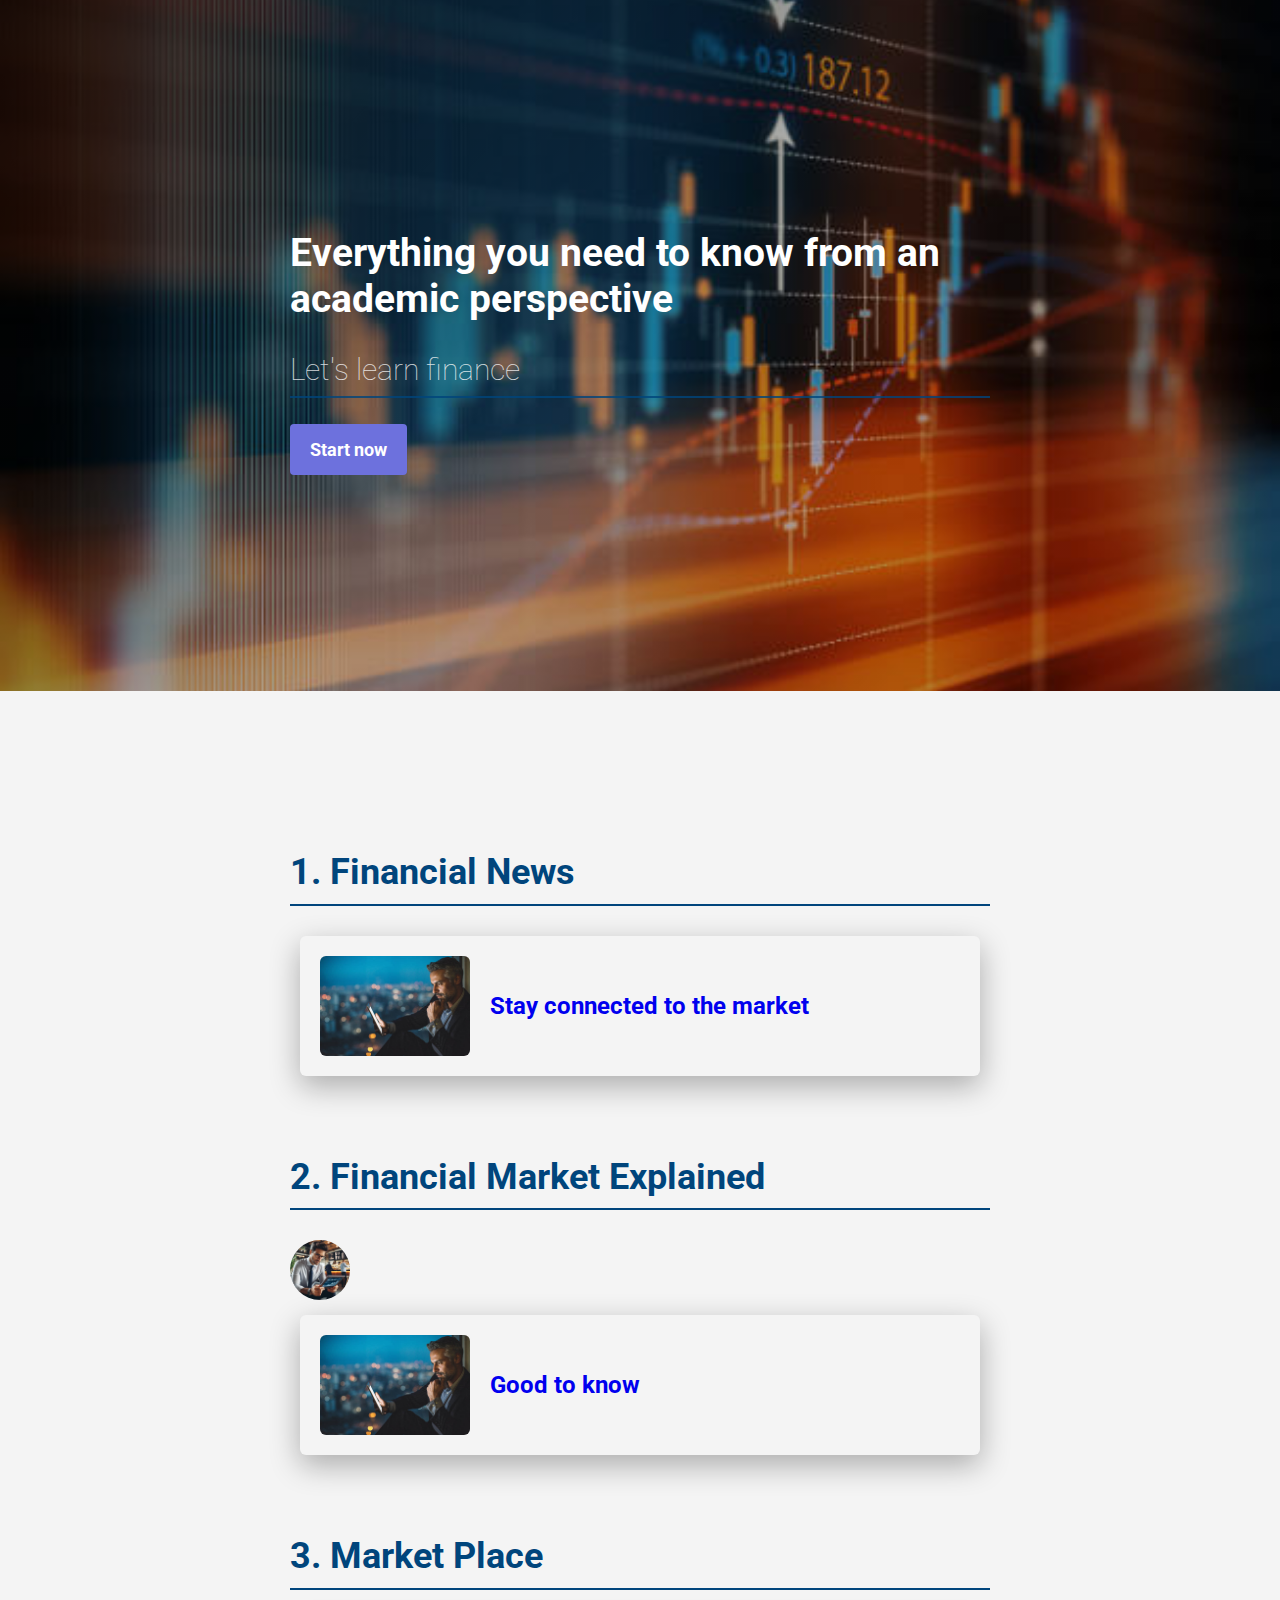
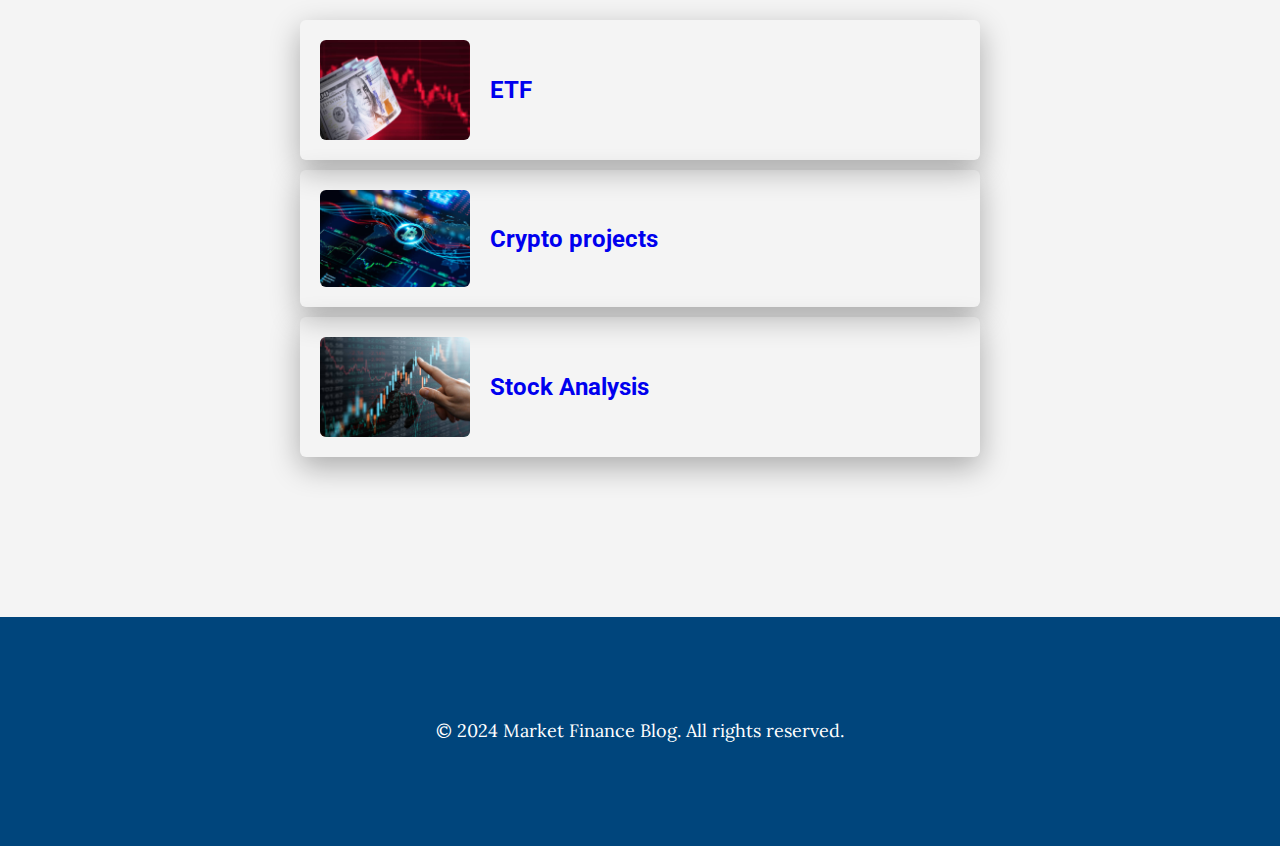
<file: index.html>
<!DOCTYPE html>
<html>

    <head>
        <title>Market Finance blog</title>
        <meta charset="utf-8">
        <meta name="description" content="Your source for academic finance insights.">
        <meta name="keywords" content="finance, market, investment, ETF, crypto, stock analysis">
        <meta name="viewport" content="width=device-width, initial-scale=1.0">
        <link rel="stylesheet" href="css/style.css">
    </head>
    <body>

      <div class="banner">
        <div class="container">
          <h1> Everything you need to know from an academic perspective</h1>
          <h2 class="text-white">Let's learn finance</h2>
          <a href="#apply-section" class="btn-blue">Start now</a>
        </div>
      </div>


      <div class="container">
           
    <div id="financial-news" class="container">
      <h2>1. Financial News</h2>
      <a href="financial-news.html" class="card">
          <img src="images/courses.jpg" alt="Stay connected to the market">
          <h3>Stay connected to the market</h3>
      </a>
  </div>

  
  <div id="market-explained" class="container">
      <h2>2. Financial Market Explained</h2>
      <img class="avatar" src="images/imgfin.webp" alt="AI image">
      <a href="financial-market-explained.html" class="card">
          <img src="images/courses.jpg" alt="Good to know">
          <h3>Good to know</h3>
      </a>
  </div>

  
  <div id="market-place" class="container">
      <h2>3. Market Place</h2>
      <a href="etf.html" class="card">
          <img src="images/interest.jpg" alt="ETF">
          <h3>ETF</h3>
      </a>
      <a href="crypto-projects.html" class="card">
          <img src="images/crypto.jpg" alt="Crypto projects">
          <h3>Crypto projects</h3>
      </a>
      <a href="stock-analysis.html" class="card">
          <img src="images/stock.jpg" alt="Stock Analysis">
          <h3>Stock Analysis</h3>
      </a>

  </div>

          <div id="apply-section">
          <div data-tf-live="01HYK58YD0TJWKVPGJ0BEEM5YQ"></div><script src="https://embed.typeform.com/next/embed.js"></script>
          </div>
          

      </div>              

      <footer>
        <div class="container">
            <p>&copy; 2024 Market Finance Blog. All rights reserved.</p>
        </div>
      </footer>  

    </body>


</html>
</file>
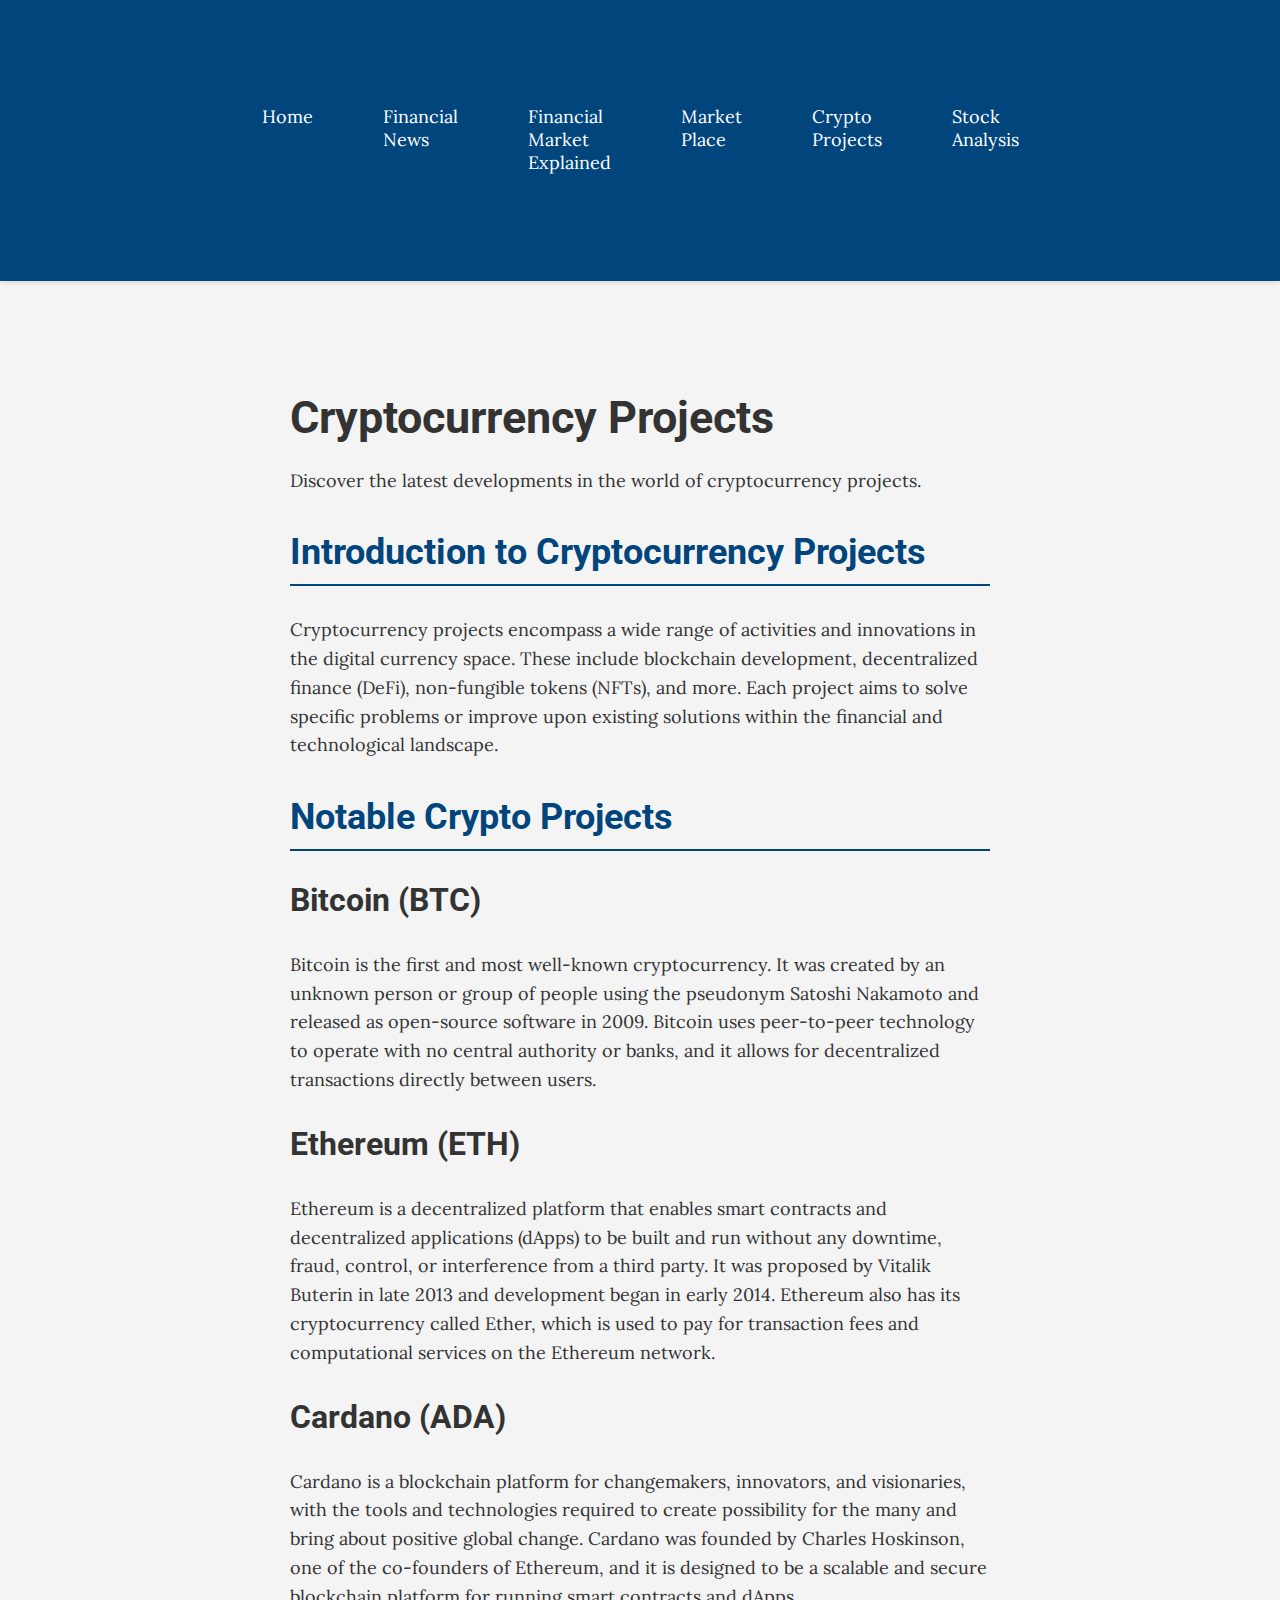
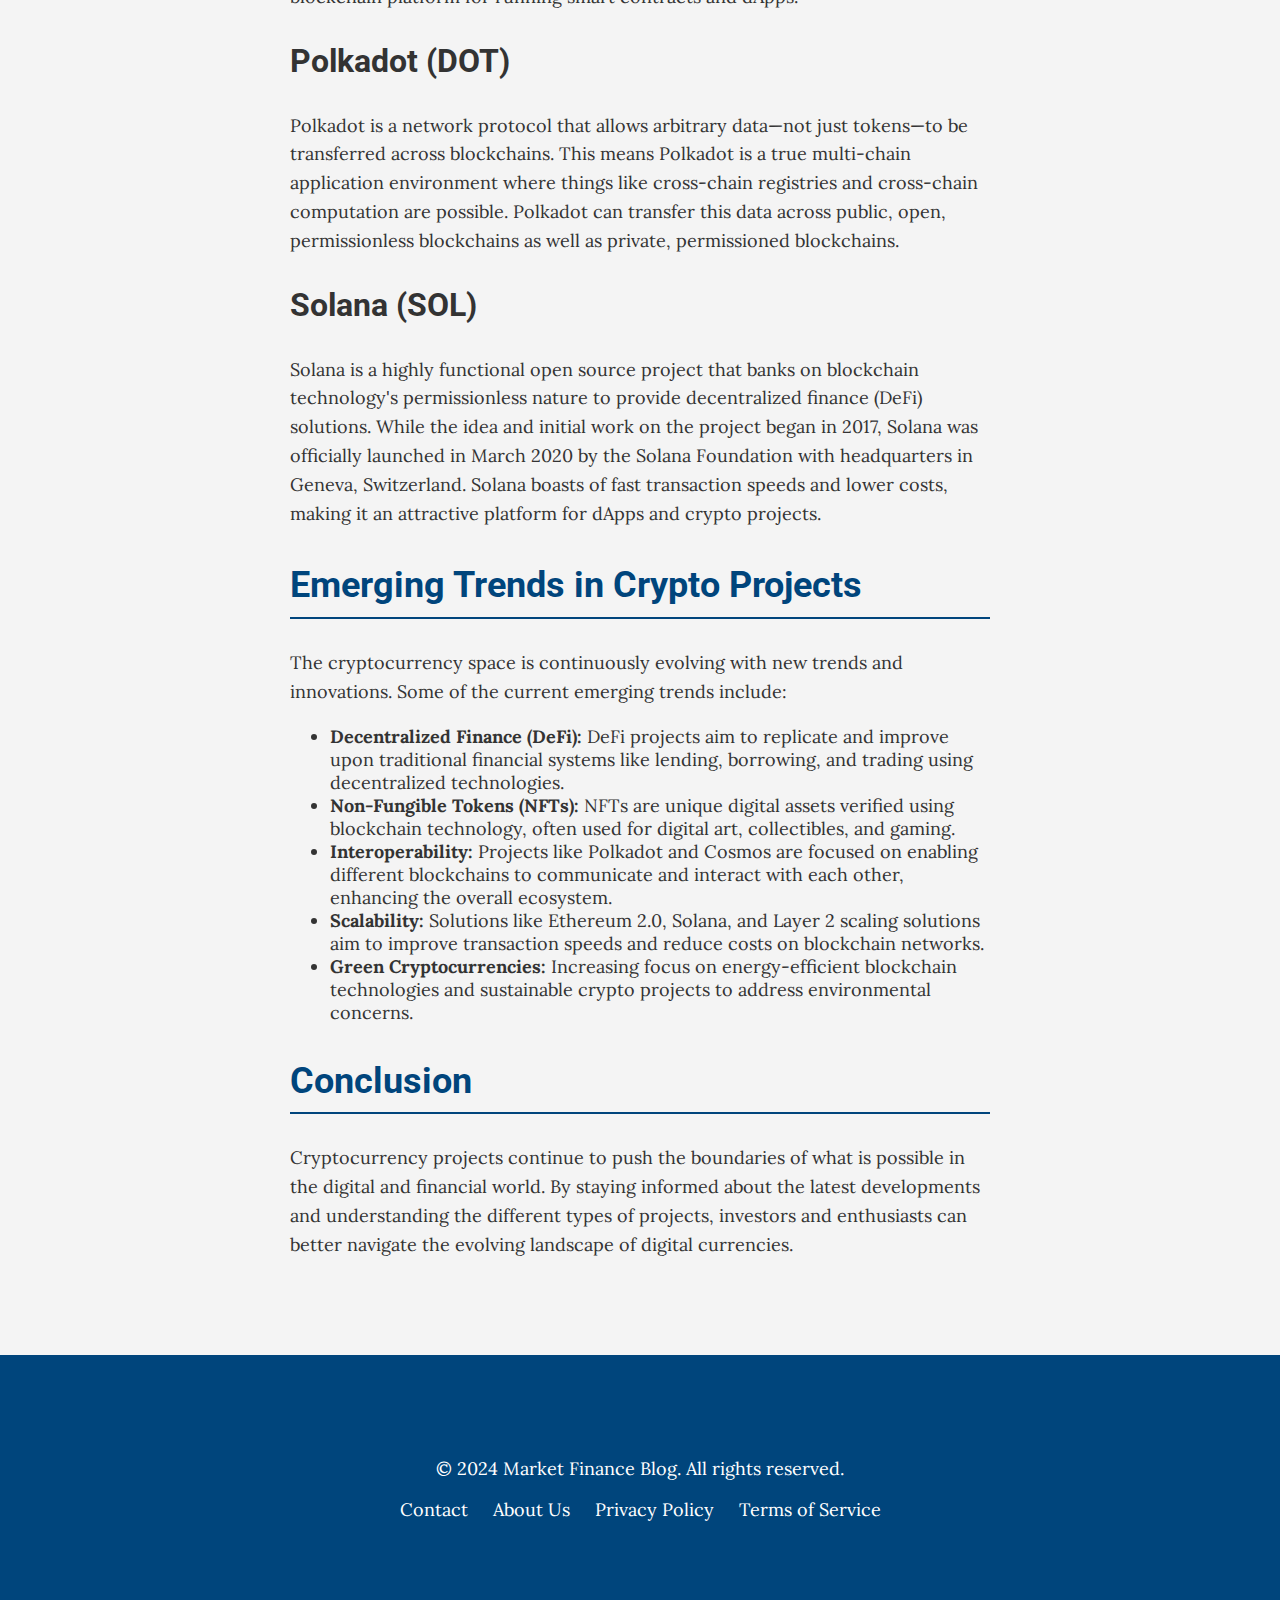
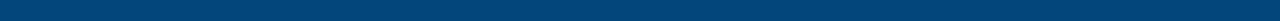
<file: crypto-projects.html>
<!DOCTYPE html>
<html lang="en">

<head>
    <meta charset="UTF-8">
    <meta name="viewport" content="width=device-width, initial-scale=1.0">
    <meta name="description" content="Latest updates and information on cryptocurrency projects.">
    <meta name="keywords" content="finance, market, crypto, cryptocurrency, projects, blockchain, DeFi">
    <title>Crypto Projects - Market Finance Blog</title>
    <link rel="stylesheet" href="css/style.css">
</head>

<body>

    <nav>
        <div class="container">
            <ul>
                <li><a href="index.html">Home</a></li>
                <li><a href="financial-news.html">Financial News</a></li>
                <li><a href="financial-market-explained.html">Financial Market Explained</a></li>
                <li><a href="etf.html">Market Place</a></li>
                <li><a href="crypto-projects.html">Crypto Projects</a></li>
                <li><a href="stock-analysis.html">Stock Analysis</a></li>
            </ul>
        </div>
    </nav>

    <div class="container">
        <h1>Cryptocurrency Projects</h1>
        <p>Discover the latest developments in the world of cryptocurrency projects.</p>

        <section>
            <h2>Introduction to Cryptocurrency Projects</h2>
            <p>Cryptocurrency projects encompass a wide range of activities and innovations in the digital currency space. These include blockchain development, decentralized finance (DeFi), non-fungible tokens (NFTs), and more. Each project aims to solve specific problems or improve upon existing solutions within the financial and technological landscape.</p>
        </section>

        <section>
            <h2>Notable Crypto Projects</h2>
            <h3>Bitcoin (BTC)</h3>
            <p>Bitcoin is the first and most well-known cryptocurrency. It was created by an unknown person or group of people using the pseudonym Satoshi Nakamoto and released as open-source software in 2009. Bitcoin uses peer-to-peer technology to operate with no central authority or banks, and it allows for decentralized transactions directly between users.</p>

            <h3>Ethereum (ETH)</h3>
            <p>Ethereum is a decentralized platform that enables smart contracts and decentralized applications (dApps) to be built and run without any downtime, fraud, control, or interference from a third party. It was proposed by Vitalik Buterin in late 2013 and development began in early 2014. Ethereum also has its cryptocurrency called Ether, which is used to pay for transaction fees and computational services on the Ethereum network.</p>

            <h3>Cardano (ADA)</h3>
            <p>Cardano is a blockchain platform for changemakers, innovators, and visionaries, with the tools and technologies required to create possibility for the many and bring about positive global change. Cardano was founded by Charles Hoskinson, one of the co-founders of Ethereum, and it is designed to be a scalable and secure blockchain platform for running smart contracts and dApps.</p>

            <h3>Polkadot (DOT)</h3>
            <p>Polkadot is a network protocol that allows arbitrary data—not just tokens—to be transferred across blockchains. This means Polkadot is a true multi-chain application environment where things like cross-chain registries and cross-chain computation are possible. Polkadot can transfer this data across public, open, permissionless blockchains as well as private, permissioned blockchains.</p>

            <h3>Solana (SOL)</h3>
            <p>Solana is a highly functional open source project that banks on blockchain technology's permissionless nature to provide decentralized finance (DeFi) solutions. While the idea and initial work on the project began in 2017, Solana was officially launched in March 2020 by the Solana Foundation with headquarters in Geneva, Switzerland. Solana boasts of fast transaction speeds and lower costs, making it an attractive platform for dApps and crypto projects.</p>
        </section>

        <section>
            <h2>Emerging Trends in Crypto Projects</h2>
            <p>The cryptocurrency space is continuously evolving with new trends and innovations. Some of the current emerging trends include:</p>
            <ul>
                <li><strong>Decentralized Finance (DeFi):</strong> DeFi projects aim to replicate and improve upon traditional financial systems like lending, borrowing, and trading using decentralized technologies.</li>
                <li><strong>Non-Fungible Tokens (NFTs):</strong> NFTs are unique digital assets verified using blockchain technology, often used for digital art, collectibles, and gaming.</li>
                <li><strong>Interoperability:</strong> Projects like Polkadot and Cosmos are focused on enabling different blockchains to communicate and interact with each other, enhancing the overall ecosystem.</li>
                <li><strong>Scalability:</strong> Solutions like Ethereum 2.0, Solana, and Layer 2 scaling solutions aim to improve transaction speeds and reduce costs on blockchain networks.</li>
                <li><strong>Green Cryptocurrencies:</strong> Increasing focus on energy-efficient blockchain technologies and sustainable crypto projects to address environmental concerns.</li>
            </ul>
        </section>

        <section>
            <h2>Conclusion</h2>
            <p>Cryptocurrency projects continue to push the boundaries of what is possible in the digital and financial world. By staying informed about the latest developments and understanding the different types of projects, investors and enthusiasts can better navigate the evolving landscape of digital currencies.</p>
        </section>
    </div>

    <footer>
        <div class="container">
            <p>&copy; 2024 Market Finance Blog. All rights reserved.</p>
            <ul>
                <li><a href="contact.html">Contact</a></li>
                <li><a href="about.html">About Us</a></li>
                <li><a href="privacy.html">Privacy Policy</a></li>
                <li><a href="terms.html">Terms of Service</a></li>
            </ul>
        </div>
    </footer>

</body>

</html>
</file>
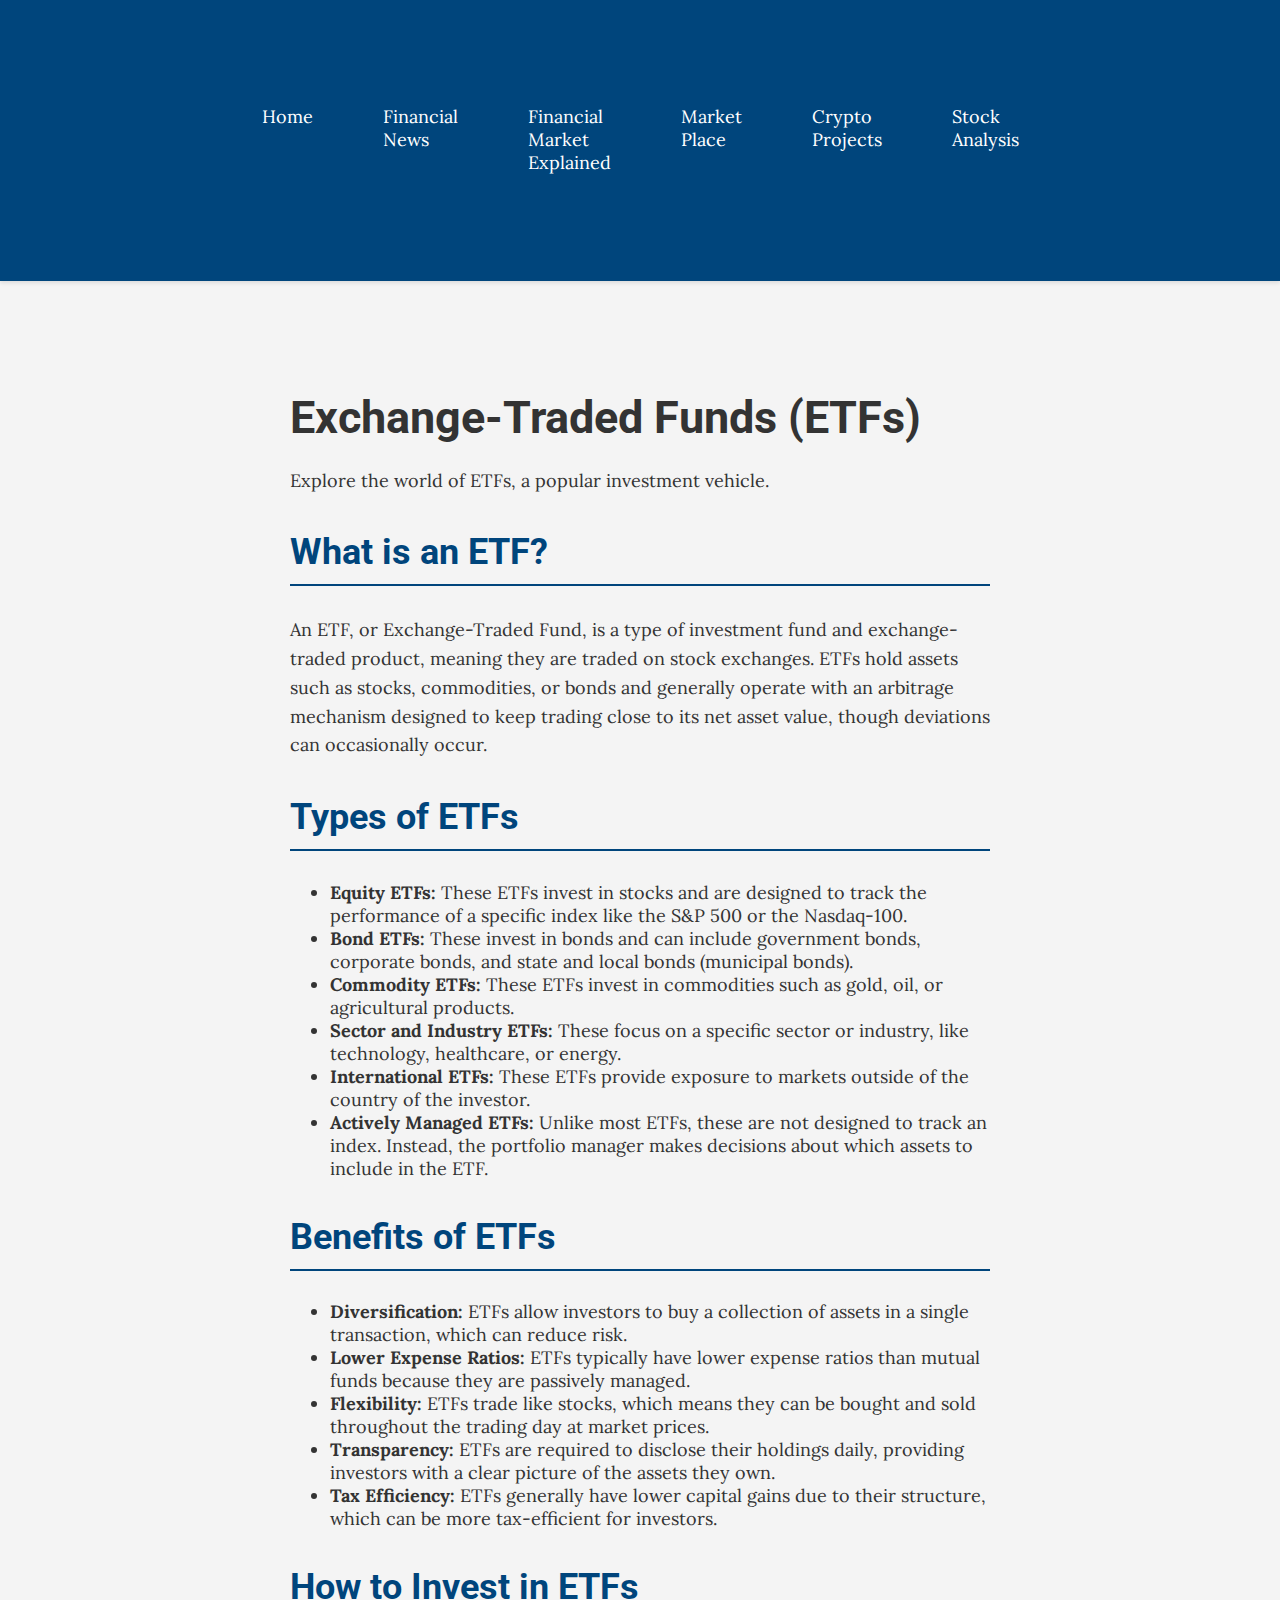
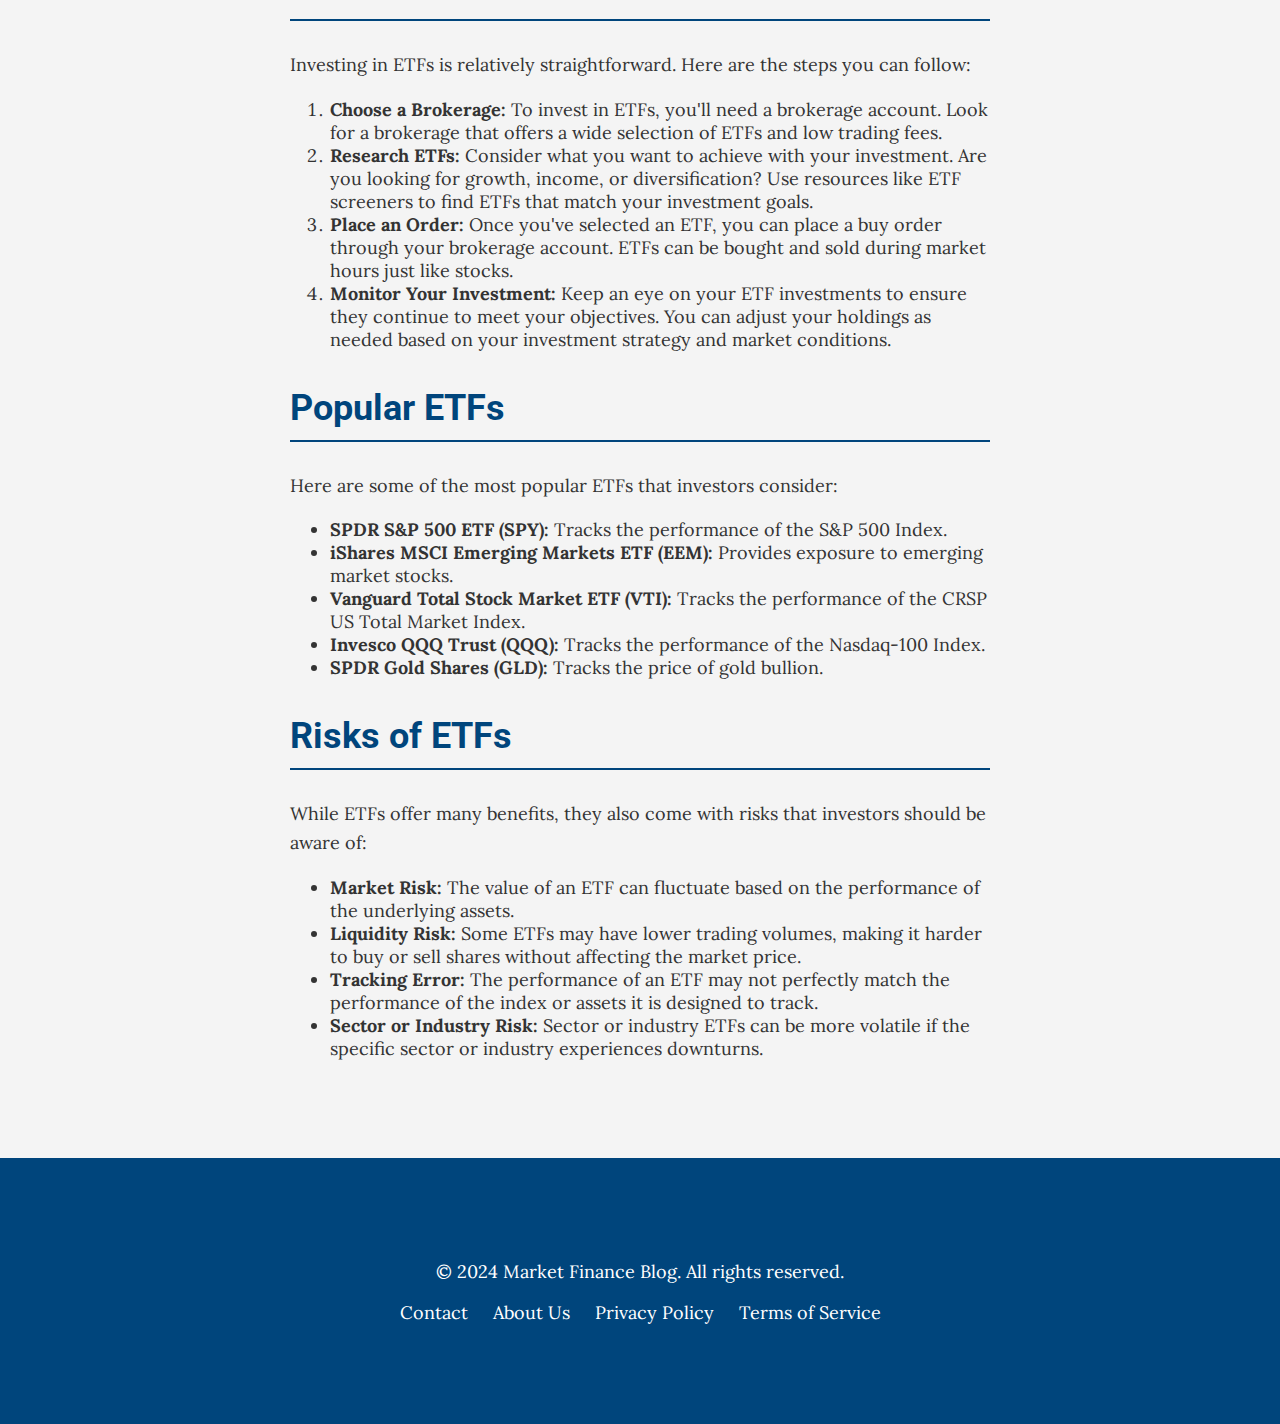
<file: etf.html>
<!DOCTYPE html>
<html lang="en">

<head>
    <meta charset="UTF-8">
    <meta name="viewport" content="width=device-width, initial-scale=1.0">
    <meta name="description" content="Information about Exchange-Traded Funds (ETFs).">
    <meta name="keywords" content="finance, market, ETF, investment">
    <title>ETF - Market Finance Blog</title>
    <link rel="stylesheet" href="css/style.css">
</head>

<body>

    <nav>
        <div class="container">
            <ul>
                <li><a href="index.html">Home</a></li>
                <li><a href="financial-news.html">Financial News</a></li>
                <li><a href="financial-market-explained.html">Financial Market Explained</a></li>
                <li><a href="etf.html">Market Place</a></li>
                <li><a href="crypto-projects.html">Crypto Projects</a></li>
                <li><a href="stock-analysis.html">Stock Analysis</a></li>
            </ul>
        </div>
    </nav>

    <div class="container">
        <h1>Exchange-Traded Funds (ETFs)</h1>
        <p>Explore the world of ETFs, a popular investment vehicle.</p>

        <section>
            <h2>What is an ETF?</h2>
            <p>An ETF, or Exchange-Traded Fund, is a type of investment fund and exchange-traded product, meaning they are traded on stock exchanges. ETFs hold assets such as stocks, commodities, or bonds and generally operate with an arbitrage mechanism designed to keep trading close to its net asset value, though deviations can occasionally occur.</p>
        </section>

        <section>
            <h2>Types of ETFs</h2>
            <ul>
                <li><strong>Equity ETFs:</strong> These ETFs invest in stocks and are designed to track the performance of a specific index like the S&P 500 or the Nasdaq-100.</li>
                <li><strong>Bond ETFs:</strong> These invest in bonds and can include government bonds, corporate bonds, and state and local bonds (municipal bonds).</li>
                <li><strong>Commodity ETFs:</strong> These ETFs invest in commodities such as gold, oil, or agricultural products.</li>
                <li><strong>Sector and Industry ETFs:</strong> These focus on a specific sector or industry, like technology, healthcare, or energy.</li>
                <li><strong>International ETFs:</strong> These ETFs provide exposure to markets outside of the country of the investor.</li>
                <li><strong>Actively Managed ETFs:</strong> Unlike most ETFs, these are not designed to track an index. Instead, the portfolio manager makes decisions about which assets to include in the ETF.</li>
            </ul>
        </section>

        <section>
            <h2>Benefits of ETFs</h2>
            <ul>
                <li><strong>Diversification:</strong> ETFs allow investors to buy a collection of assets in a single transaction, which can reduce risk.</li>
                <li><strong>Lower Expense Ratios:</strong> ETFs typically have lower expense ratios than mutual funds because they are passively managed.</li>
                <li><strong>Flexibility:</strong> ETFs trade like stocks, which means they can be bought and sold throughout the trading day at market prices.</li>
                <li><strong>Transparency:</strong> ETFs are required to disclose their holdings daily, providing investors with a clear picture of the assets they own.</li>
                <li><strong>Tax Efficiency:</strong> ETFs generally have lower capital gains due to their structure, which can be more tax-efficient for investors.</li>
            </ul>
        </section>

        <section>
            <h2>How to Invest in ETFs</h2>
            <p>Investing in ETFs is relatively straightforward. Here are the steps you can follow:</p>
            <ol>
                <li><strong>Choose a Brokerage:</strong> To invest in ETFs, you'll need a brokerage account. Look for a brokerage that offers a wide selection of ETFs and low trading fees.</li>
                <li><strong>Research ETFs:</strong> Consider what you want to achieve with your investment. Are you looking for growth, income, or diversification? Use resources like ETF screeners to find ETFs that match your investment goals.</li>
                <li><strong>Place an Order:</strong> Once you've selected an ETF, you can place a buy order through your brokerage account. ETFs can be bought and sold during market hours just like stocks.</li>
                <li><strong>Monitor Your Investment:</strong> Keep an eye on your ETF investments to ensure they continue to meet your objectives. You can adjust your holdings as needed based on your investment strategy and market conditions.</li>
            </ol>
        </section>

        <section>
            <h2>Popular ETFs</h2>
            <p>Here are some of the most popular ETFs that investors consider:</p>
            <ul>
                <li><strong>SPDR S&P 500 ETF (SPY):</strong> Tracks the performance of the S&P 500 Index.</li>
                <li><strong>iShares MSCI Emerging Markets ETF (EEM):</strong> Provides exposure to emerging market stocks.</li>
                <li><strong>Vanguard Total Stock Market ETF (VTI):</strong> Tracks the performance of the CRSP US Total Market Index.</li>
                <li><strong>Invesco QQQ Trust (QQQ):</strong> Tracks the performance of the Nasdaq-100 Index.</li>
                <li><strong>SPDR Gold Shares (GLD):</strong> Tracks the price of gold bullion.</li>
            </ul>
        </section>

        <section>
            <h2>Risks of ETFs</h2>
            <p>While ETFs offer many benefits, they also come with risks that investors should be aware of:</p>
            <ul>
                <li><strong>Market Risk:</strong> The value of an ETF can fluctuate based on the performance of the underlying assets.</li>
                <li><strong>Liquidity Risk:</strong> Some ETFs may have lower trading volumes, making it harder to buy or sell shares without affecting the market price.</li>
                <li><strong>Tracking Error:</strong> The performance of an ETF may not perfectly match the performance of the index or assets it is designed to track.</li>
                <li><strong>Sector or Industry Risk:</strong> Sector or industry ETFs can be more volatile if the specific sector or industry experiences downturns.</li>
            </ul>
        </section>
    </div>

    <footer>
        <div class="container">
            <p>&copy; 2024 Market Finance Blog. All rights reserved.</p>
            <ul>
                <li><a href="contact.html">Contact</a></li>
                <li><a href="about.html">About Us</a></li>
                <li><a href="privacy.html">Privacy Policy</a></li>
                <li><a href="terms.html">Terms of Service</a></li>
            </ul>
        </div>
    </footer>

</body>

</html>
</file>
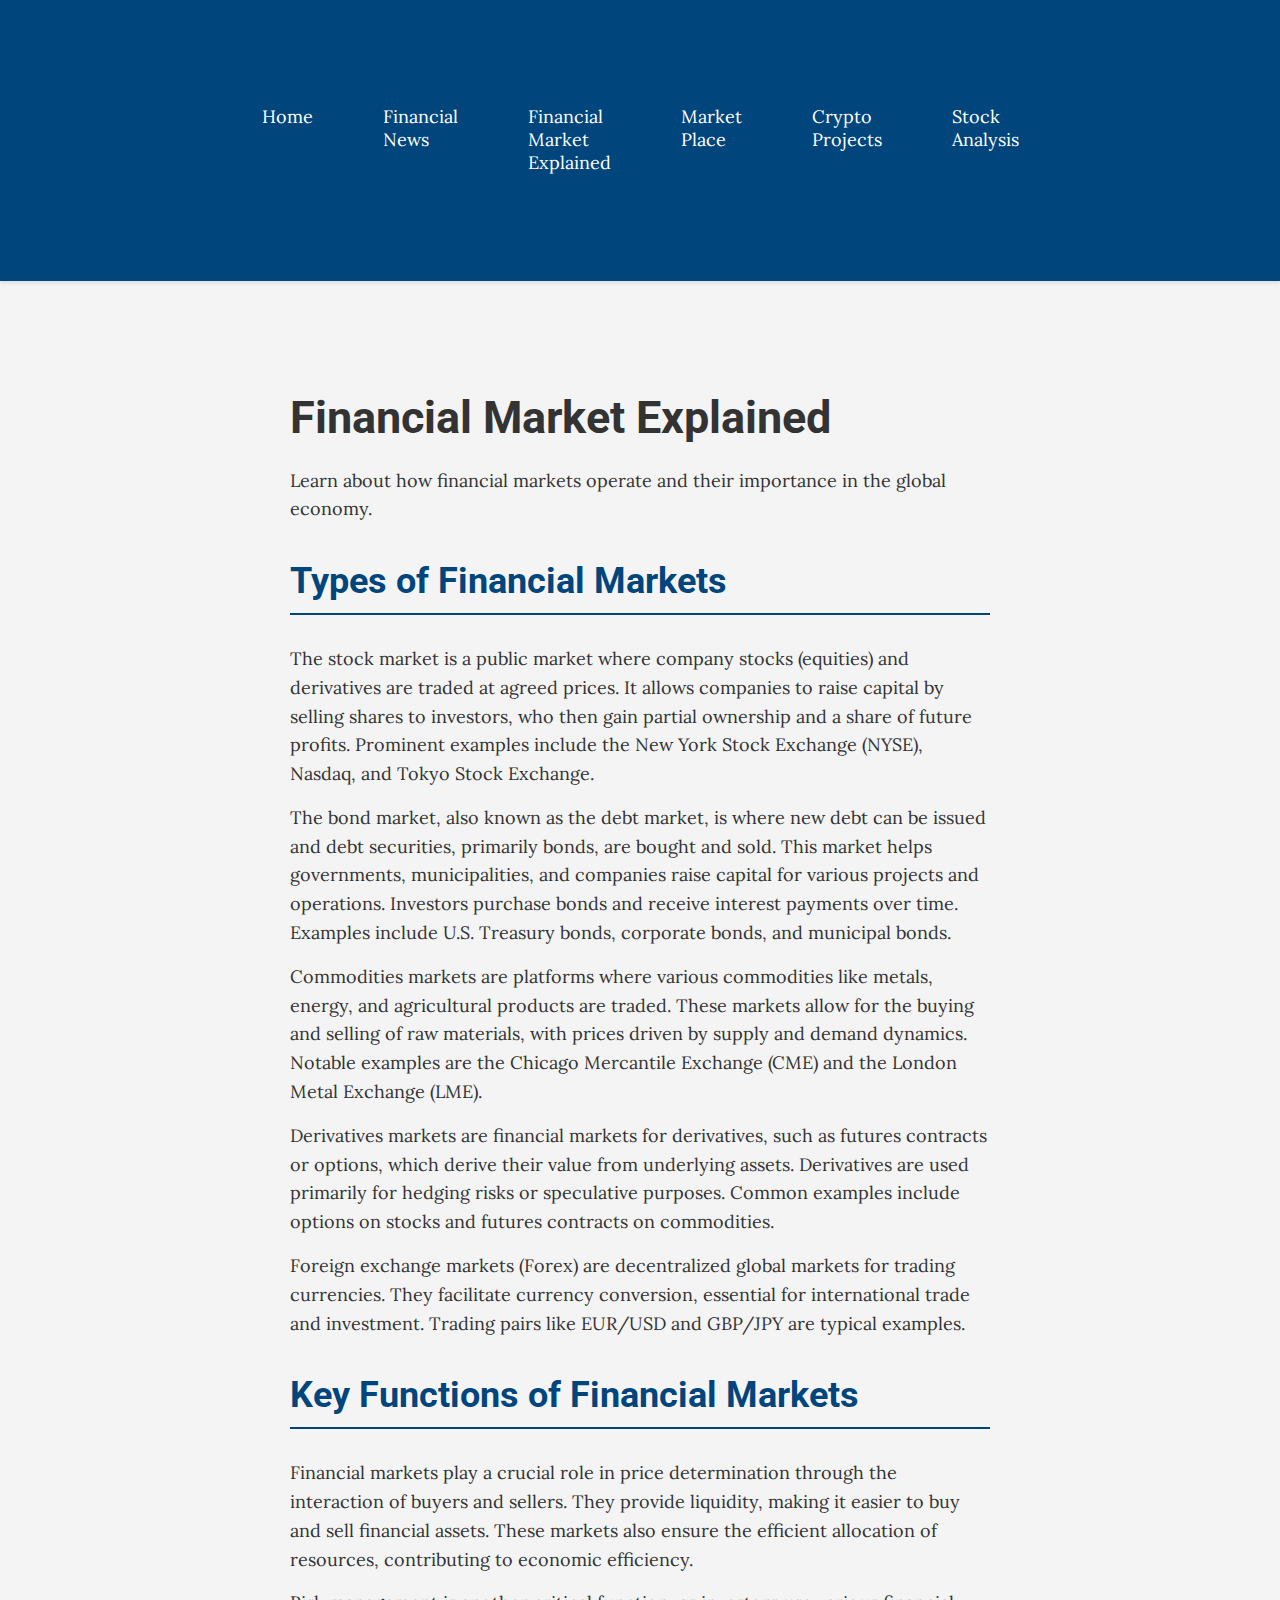
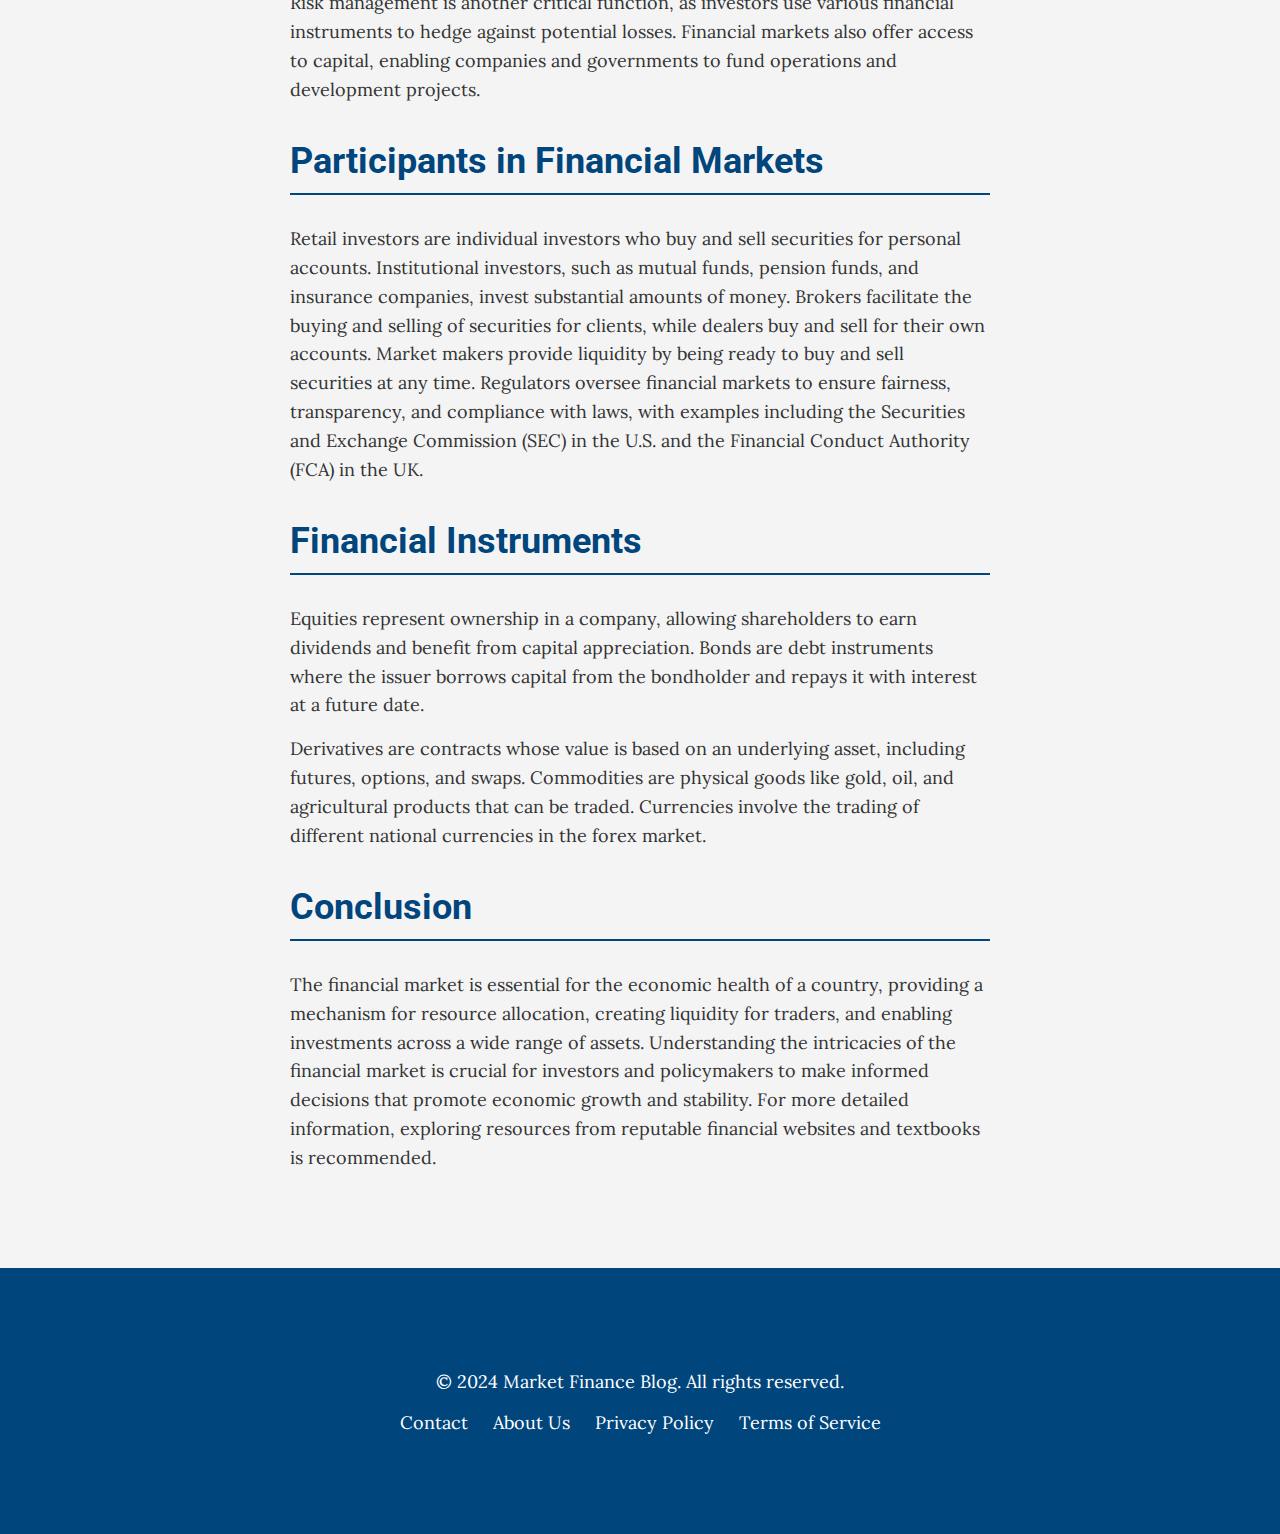
<file: financial-market-explained.html>
<!DOCTYPE html>
<html>

<head>
    <title>Financial Market Explained - Market Finance Blog</title>
    <meta charset="utf-8">
    <meta name="description" content="Detailed explanations of financial markets.">
    <meta name="keywords" content="finance, market, explanation, education">
    <meta name="viewport" content="width=device-width, initial-scale=1.0">
    <link rel="stylesheet" href="css/style.css">
</head>

<body>

    <nav>
        <div class="container">
            <ul>
                <li><a href="index.html">Home</a></li>
                <li><a href="financial-news.html">Financial News</a></li>
                <li><a href="financial-market-explained.html">Financial Market Explained</a></li>
                <li><a href="etf.html">Market Place</a></li>
                <li><a href="crypto-projects.html">Crypto Projects</a></li>
                <li><a href="stock-analysis.html">Stock Analysis</a></li>
            </ul>
        </div>
    </nav>

    <div class="container">
        <h1>Financial Market Explained</h1>
        <p>Learn about how financial markets operate and their importance in the global economy.</p>
        
        <section>
            <h2>Types of Financial Markets</h2>
            <p>The stock market is a public market where company stocks (equities) and derivatives are traded at agreed prices. It allows companies to raise capital by selling shares to investors, who then gain partial ownership and a share of future profits. Prominent examples include the New York Stock Exchange (NYSE), Nasdaq, and Tokyo Stock Exchange.</p>
            <p>The bond market, also known as the debt market, is where new debt can be issued and debt securities, primarily bonds, are bought and sold. This market helps governments, municipalities, and companies raise capital for various projects and operations. Investors purchase bonds and receive interest payments over time. Examples include U.S. Treasury bonds, corporate bonds, and municipal bonds.</p>
            <p>Commodities markets are platforms where various commodities like metals, energy, and agricultural products are traded. These markets allow for the buying and selling of raw materials, with prices driven by supply and demand dynamics. Notable examples are the Chicago Mercantile Exchange (CME) and the London Metal Exchange (LME).</p>
            <p>Derivatives markets are financial markets for derivatives, such as futures contracts or options, which derive their value from underlying assets. Derivatives are used primarily for hedging risks or speculative purposes. Common examples include options on stocks and futures contracts on commodities.</p>
            <p>Foreign exchange markets (Forex) are decentralized global markets for trading currencies. They facilitate currency conversion, essential for international trade and investment. Trading pairs like EUR/USD and GBP/JPY are typical examples.</p>
        </section>
        <section>
            <h2>Key Functions of Financial Markets</h2>
            <p>Financial markets play a crucial role in price determination through the interaction of buyers and sellers. They provide liquidity, making it easier to buy and sell financial assets. These markets also ensure the efficient allocation of resources, contributing to economic efficiency.</p>
            <p>Risk management is another critical function, as investors use various financial instruments to hedge against potential losses. Financial markets also offer access to capital, enabling companies and governments to fund operations and development projects.</p>
        </section>
        <section>
            <h2>Participants in Financial Markets</h2>
            <p>Retail investors are individual investors who buy and sell securities for personal accounts. Institutional investors, such as mutual funds, pension funds, and insurance companies, invest substantial amounts of money. Brokers facilitate the buying and selling of securities for clients, while dealers buy and sell for their own accounts. Market makers provide liquidity by being ready to buy and sell securities at any time. Regulators oversee financial markets to ensure fairness, transparency, and compliance with laws, with examples including the Securities and Exchange Commission (SEC) in the U.S. and the Financial Conduct Authority (FCA) in the UK.</p>
        </section>
        <section>
            <h2>Financial Instruments</h2>
            <p>Equities represent ownership in a company, allowing shareholders to earn dividends and benefit from capital appreciation. Bonds are debt instruments where the issuer borrows capital from the bondholder and repays it with interest at a future date.</p>
            <p>Derivatives are contracts whose value is based on an underlying asset, including futures, options, and swaps. Commodities are physical goods like gold, oil, and agricultural products that can be traded. Currencies involve the trading of different national currencies in the forex market.</p>
        </section>
        <section>
            <h2>Conclusion</h2>
            <p>The financial market is essential for the economic health of a country, providing a mechanism for resource allocation, creating liquidity for traders, and enabling investments across a wide range of assets. Understanding the intricacies of the financial market is crucial for investors and policymakers to make informed decisions that promote economic growth and stability. For more detailed information, exploring resources from reputable financial websites and textbooks is recommended.</p>
        </section>
        
    </div>

    <footer>
        <div class="container">
            <p>&copy; 2024 Market Finance Blog. All rights reserved.</p>
            <ul>
                <li><a href="contact.html">Contact</a></li>
                <li><a href="about.html">About Us</a></li>
                <li><a href="privacy.html">Privacy Policy</a></li>
                <li><a href="terms.html">Terms of Service</a></li>
            </ul>
        </div>
    </footer>

</body>

</html>
</file>
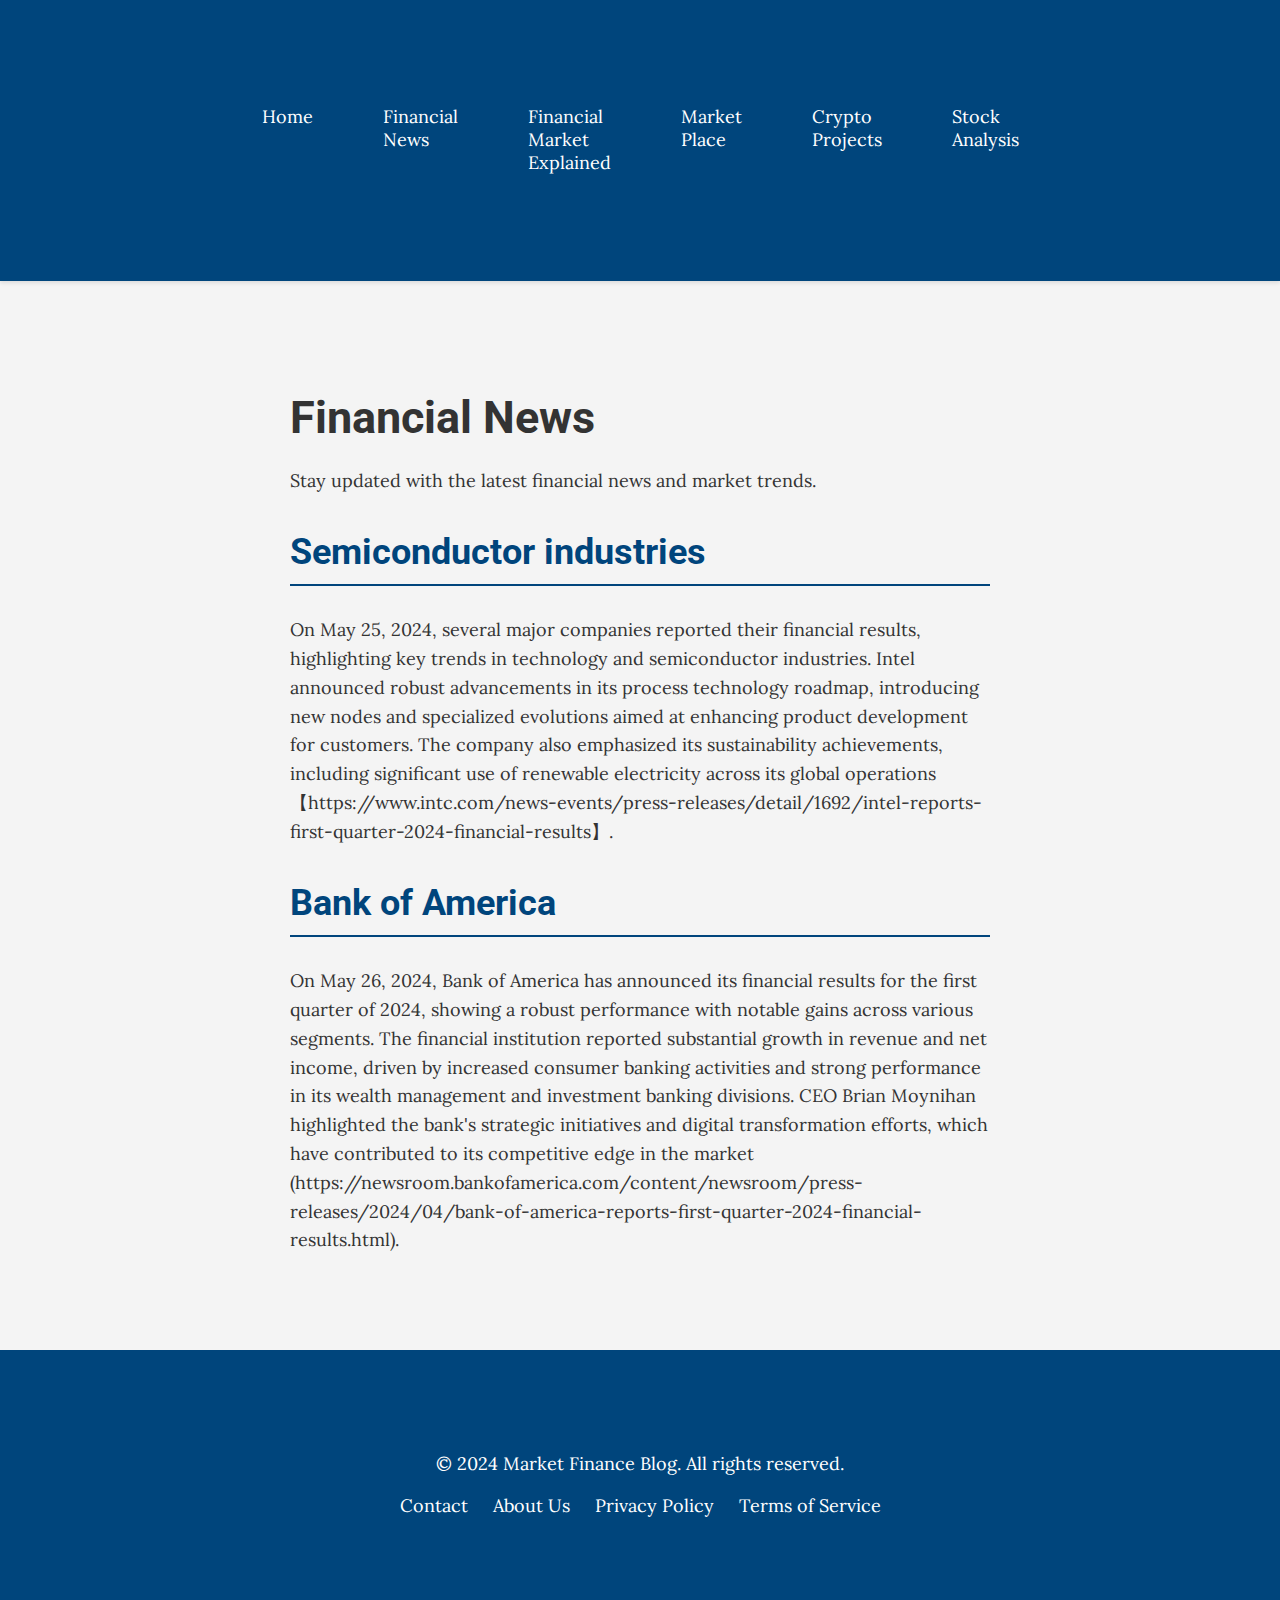
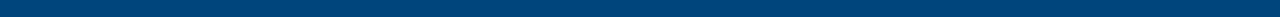
<file: financial-news.html>
<!DOCTYPE html>
<html>

<head>
    <title>Financial News - Market Finance Blog</title>
    <meta charset="utf-8">
    <meta name="description" content="Latest financial news and updates.">
    <meta name="keywords" content="finance, market, news, updates">
    <meta name="viewport" content="width=device-width, initial-scale=1.0">
    <link rel="stylesheet" href="css/style.css">
</head>

<body>
    
    <nav>
        <div class="container">
            <ul>
                <li><a href="index.html">Home</a></li>
                <li><a href="financial-news.html">Financial News</a></li>
                <li><a href="financial-market-explained.html">Financial Market Explained</a></li>
                <li><a href="etf.html">Market Place</a></li>
                <li><a href="crypto-projects.html">Crypto Projects</a></li>
                <li><a href="stock-analysis.html">Stock Analysis</a></li>
            </ul>
        </div>
    </nav>
 
    <div class="container">
        <h1>Financial News</h1>
        <p>Stay updated with the latest financial news and market trends.</p>
        
        <article>
            <h2>Semiconductor industries</h2>

            <p>On May 25, 2024, several major companies reported their financial results, highlighting key trends in technology and semiconductor industries.

                Intel announced robust advancements in its process technology roadmap, introducing new nodes and specialized evolutions aimed at enhancing product development for customers. The company also emphasized its sustainability achievements, including significant use of renewable electricity across its global operations【https://www.intc.com/news-events/press-releases/detail/1692/intel-reports-first-quarter-2024-financial-results】.
                
        </article>
        <article>
            <h2>Bank of America</h2>
            <p>On May 26, 2024, Bank of America has announced its financial results for the first quarter of 2024, showing a robust performance with notable gains across various segments. The financial institution reported substantial growth in revenue and net income, driven by increased consumer banking activities and strong performance in its wealth management and investment banking divisions. CEO Brian Moynihan highlighted the bank's strategic initiatives and digital transformation efforts, which have contributed to its competitive edge in the market​ (https://newsroom.bankofamerica.com/content/newsroom/press-releases/2024/04/bank-of-america-reports-first-quarter-2024-financial-results.html)​.</p>
        </article>
        
    </div>

    <footer>
        <div class="container">
            <p>&copy; 2024 Market Finance Blog. All rights reserved.</p>
            <ul>
                <li><a href="contact.html">Contact</a></li>
                <li><a href="about.html">About Us</a></li>
                <li><a href="privacy.html">Privacy Policy</a></li>
                <li><a href="terms.html">Terms of Service</a></li>
            </ul>
        </div>
    </footer>

</body>

</html>
</file>
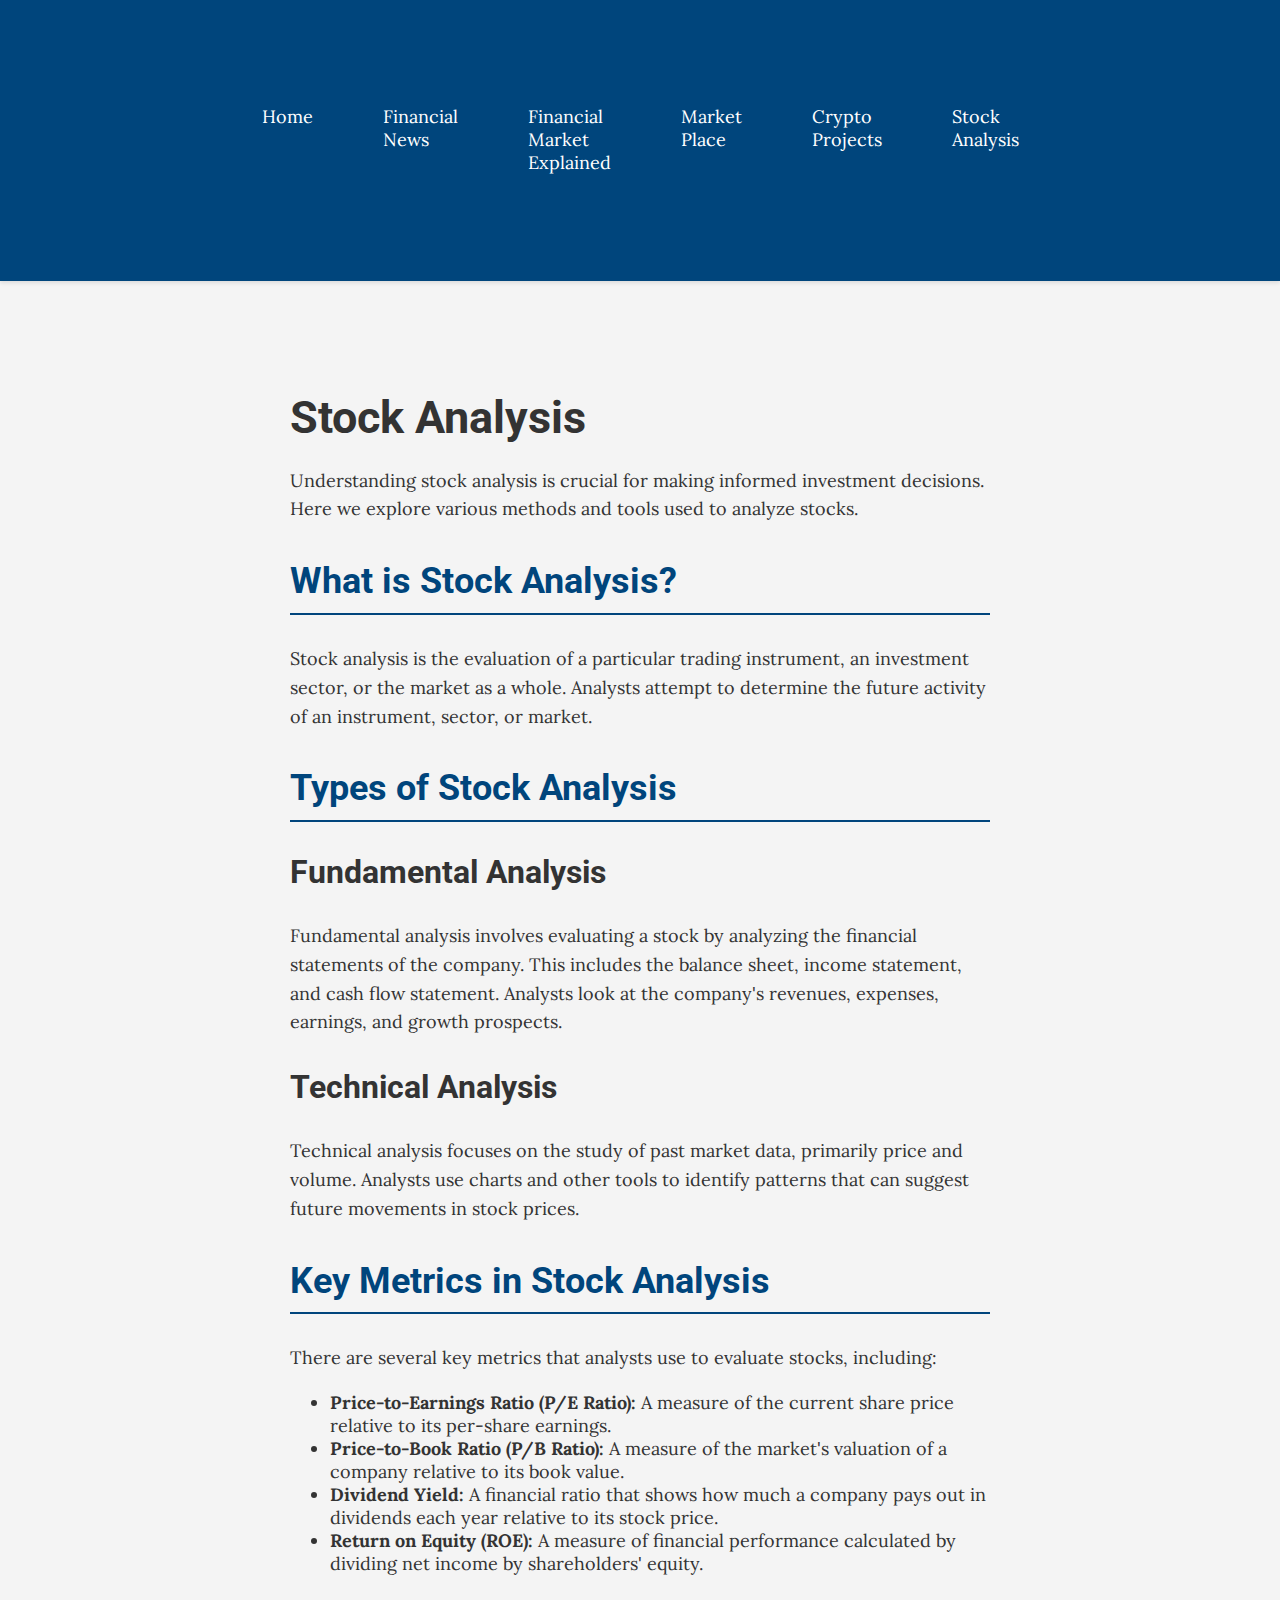
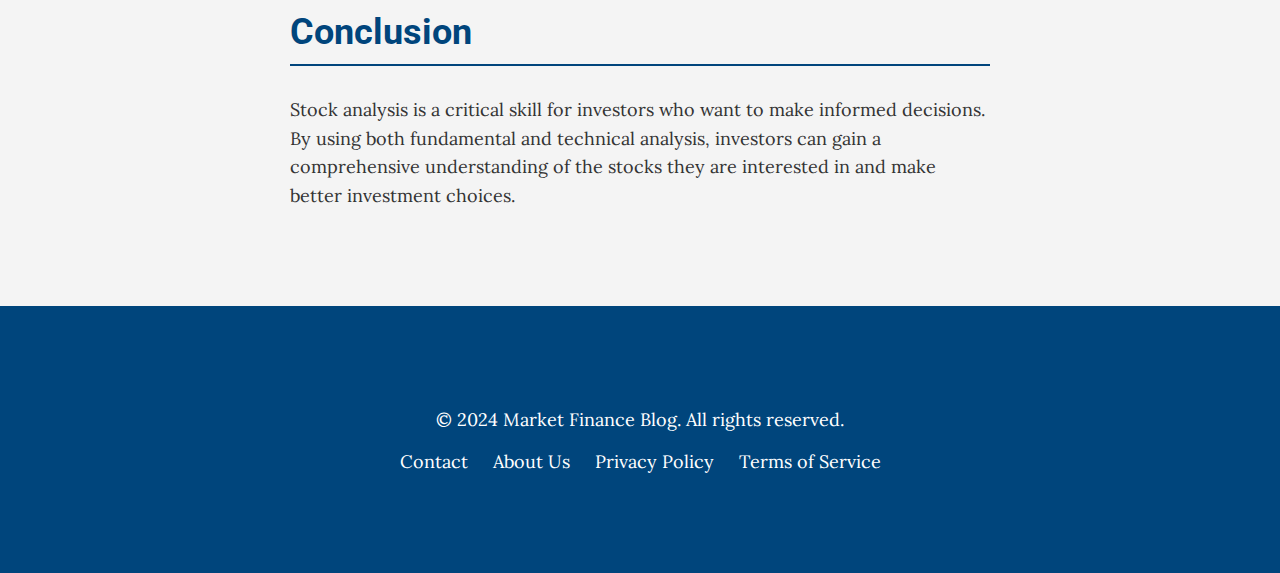
<file: stock-analysis.html>
<!DOCTYPE html>
<html lang="en">

<head>
    <meta charset="UTF-8">
    <meta name="viewport" content="width=device-width, initial-scale=1.0">
    <meta name="description" content="Learn about stock analysis and how to make informed investment decisions.">
    <meta name="keywords" content="stock analysis, investing, finance, market analysis">
    <title>Stock Analysis - Market Finance Blog</title>
    <link rel="stylesheet" href="css/style.css">
</head>

<body>
    
    <nav>
        <div class="container">
            <ul>
                <li><a href="index.html">Home</a></li>
                <li><a href="financial-news.html">Financial News</a></li>
                <li><a href="financial-market-explained.html">Financial Market Explained</a></li>
                <li><a href="etf.html">Market Place</a></li>
                <li><a href="crypto-projects.html">Crypto Projects</a></li>
                <li><a href="stock-analysis.html">Stock Analysis</a></li>
            </ul>
        </div>
    </nav>
    
    <div class="container">
        <h1>Stock Analysis</h1>
        <p>Understanding stock analysis is crucial for making informed investment decisions. Here we explore various methods and tools used to analyze stocks.</p>
        
        <article>
            <h2>What is Stock Analysis?</h2>
            <p>Stock analysis is the evaluation of a particular trading instrument, an investment sector, or the market as a whole. Analysts attempt to determine the future activity of an instrument, sector, or market.</p>
        </article>

        <article>
            <h2>Types of Stock Analysis</h2>
            <h3>Fundamental Analysis</h3>
            <p>Fundamental analysis involves evaluating a stock by analyzing the financial statements of the company. This includes the balance sheet, income statement, and cash flow statement. Analysts look at the company's revenues, expenses, earnings, and growth prospects.</p>
            <h3>Technical Analysis</h3>
            <p>Technical analysis focuses on the study of past market data, primarily price and volume. Analysts use charts and other tools to identify patterns that can suggest future movements in stock prices.</p>
        </article>

        <article>
            <h2>Key Metrics in Stock Analysis</h2>
            <p>There are several key metrics that analysts use to evaluate stocks, including:</p>
            <ul>
                <li><strong>Price-to-Earnings Ratio (P/E Ratio):</strong> A measure of the current share price relative to its per-share earnings.</li>
                <li><strong>Price-to-Book Ratio (P/B Ratio):</strong> A measure of the market's valuation of a company relative to its book value.</li>
                <li><strong>Dividend Yield:</strong> A financial ratio that shows how much a company pays out in dividends each year relative to its stock price.</li>
                <li><strong>Return on Equity (ROE):</strong> A measure of financial performance calculated by dividing net income by shareholders' equity.</li>
            </ul>
        </article>

        <article>
            <h2>Conclusion</h2>
            <p>Stock analysis is a critical skill for investors who want to make informed decisions. By using both fundamental and technical analysis, investors can gain a comprehensive understanding of the stocks they are interested in and make better investment choices.</p>
        </article>
    </div>

    <footer>
        <div class="container">
            <p>&copy; 2024 Market Finance Blog. All rights reserved.</p>
            <ul>
                <li><a href="contact.html">Contact</a></li>
                <li><a href="about.html">About Us</a></li>
                <li><a href="privacy.html">Privacy Policy</a></li>
                <li><a href="terms.html">Terms of Service</a></li>
            </ul>
        </div>
    </footer>

</body>

</html>
</file>
<file: css/style.css>
@import url('https://fonts.googleapis.com/css2?family=Lora|Roboto');

@import url("components/container.css");
@import url("components/avatar.css");
@import url("components/button.css");
@import url("components/banner.css");
@import url("components/card.css");

body {
    font-family: 'Lora', serif;
    font-size: 18px;
    margin: 0px;
    background-color: #f4f4f4;
    color: #333;
    display: flex;
    flex-direction: column;
    min-height: 100vh;
}

h1, h2, h3 {
    font-family: 'Roboto', sans-serif;
    font-weight: bold;
}

h1 {
    font-size: 2.5em;
    margin-bottom: 0.5em;
}

h2 {
    font-size: 2em;
    margin-top: 1em;
    color: #00457c;
    border-bottom: 2px solid #00457c;
    padding-bottom: 0.3em;
}

h3 {
    font-size: 1.75em;
    margin-top: 1em;
}

a {
    text-decoration: none;
}

/* Navigation Menu */
nav {
    background-color: #00457c;  /* Changed background color */
    color: white;
    padding: 15px 0;  /* Added padding */
    box-shadow: 0 2px 4px rgba(0,0,0,0.1);
}

nav .container {
    display: flex;
    justify-content: center;
}

nav ul {
    list-style: none;
    padding: 0;
    margin: 0;
    display: flex;
    justify-content: center;
}

nav ul li {
    margin: 0 15px;
}

nav ul li a {
    color: white;
    text-decoration: none;
    padding: 10px 20px;  /* Increased padding */
    display: block;
    transition: background-color 0.3s ease, border-bottom 0.3s ease;
    border-bottom: 2px solid transparent;
    border-radius: 5px;  /* Added border radius */
}

nav ul li a:hover {
    background-color: #003366;  /* Changed hover background color */
    border-bottom: 2px solid #00aaff;
}

/* Main Content */
main {
    max-width: 800px;
    margin: 20px auto;
    padding: 20px;
    background-color: white;
    box-shadow: 0 0 10px rgba(0,0,0,0.1);
    flex: 1;
}

p {
    line-height: 1.6;
    margin: 15px 0;
}

/* Footer Section */
footer {
    background-color: #00457c;
    color: white;
    text-align: center;
    padding: 20px 0;
}

footer ul {
    list-style: none;
    padding: 0;
    margin: 0;
}

footer ul li {
    display: inline;
    margin: 0 10px;
}

footer ul li a {
    color: white;
    text-decoration: none;
}

footer ul li a:hover {
    text-decoration: underline;
}

footer .social-media a {
    margin: 0 10px;
    display: inline-block;
}

footer .social-media img {
    width: 30px;
    height: 30px;
}
.text-white {
    color: white;
    font-weight: bold;
}
</file>
